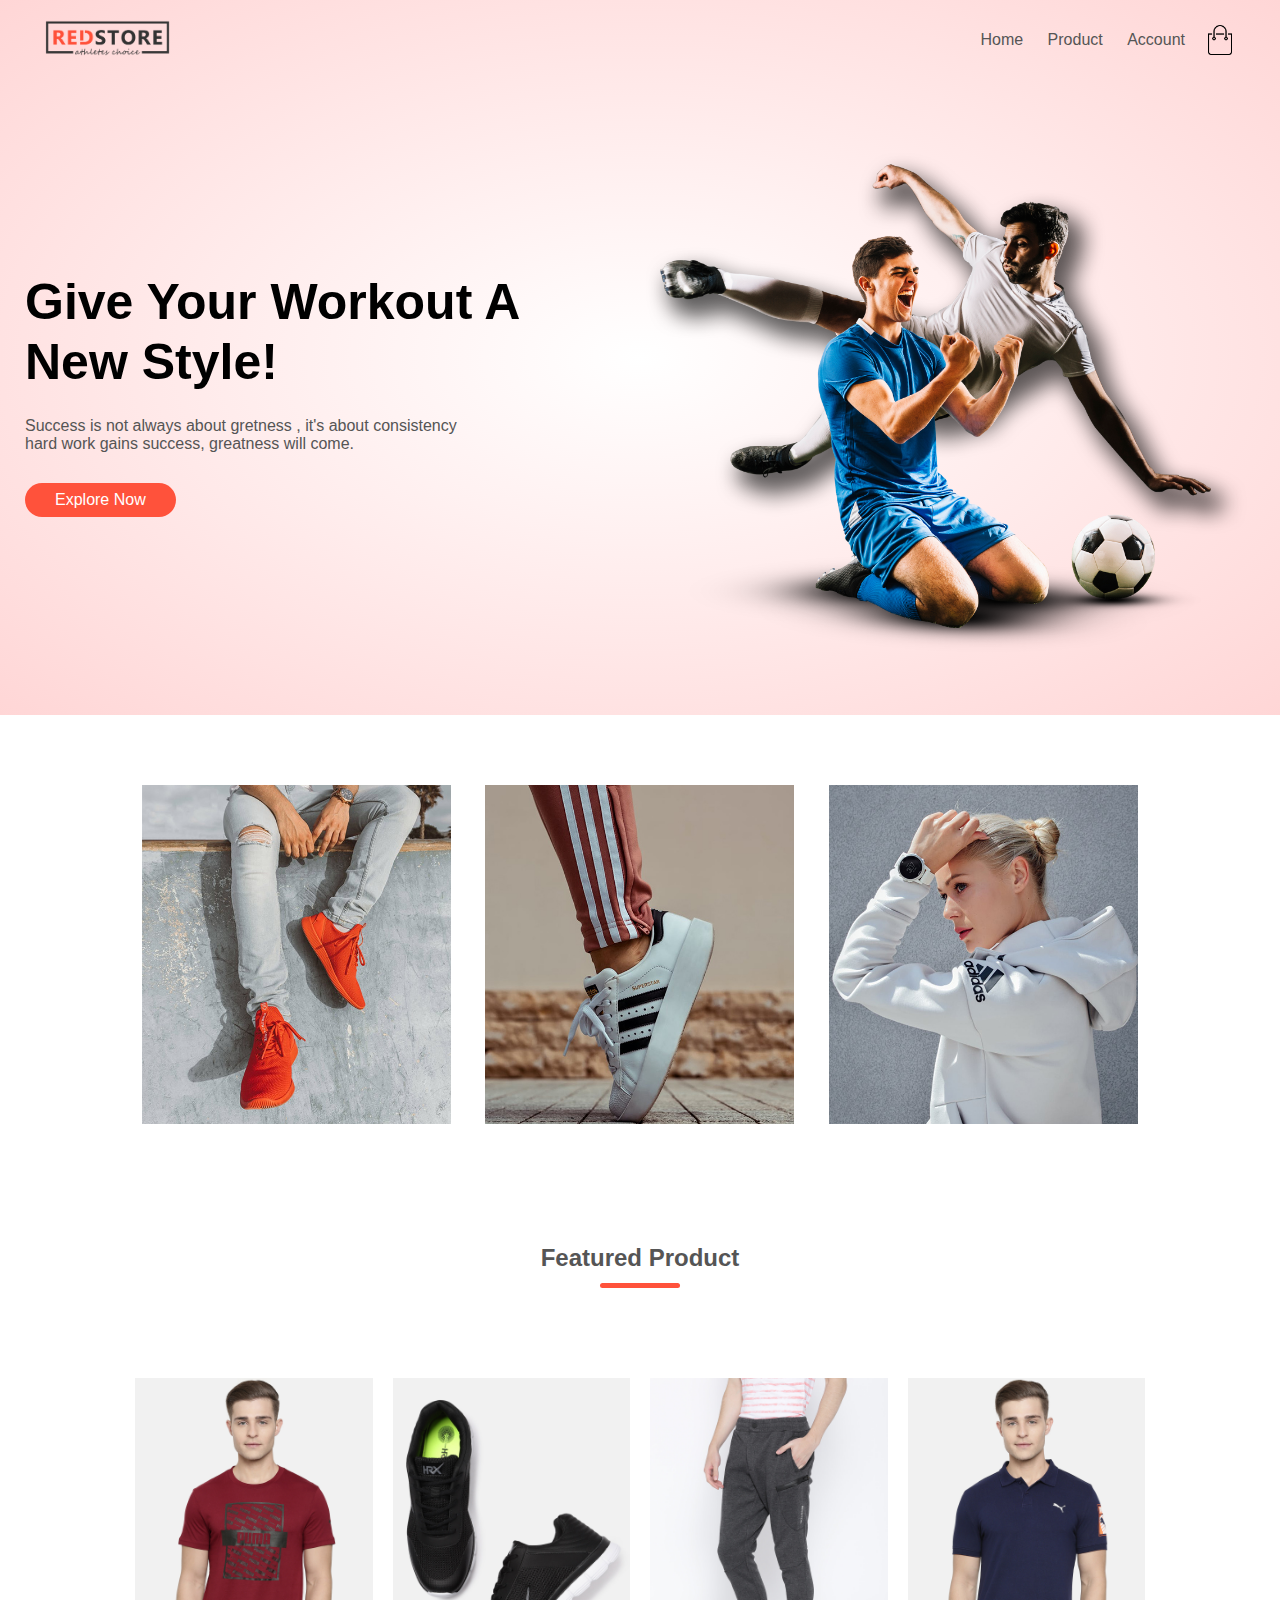
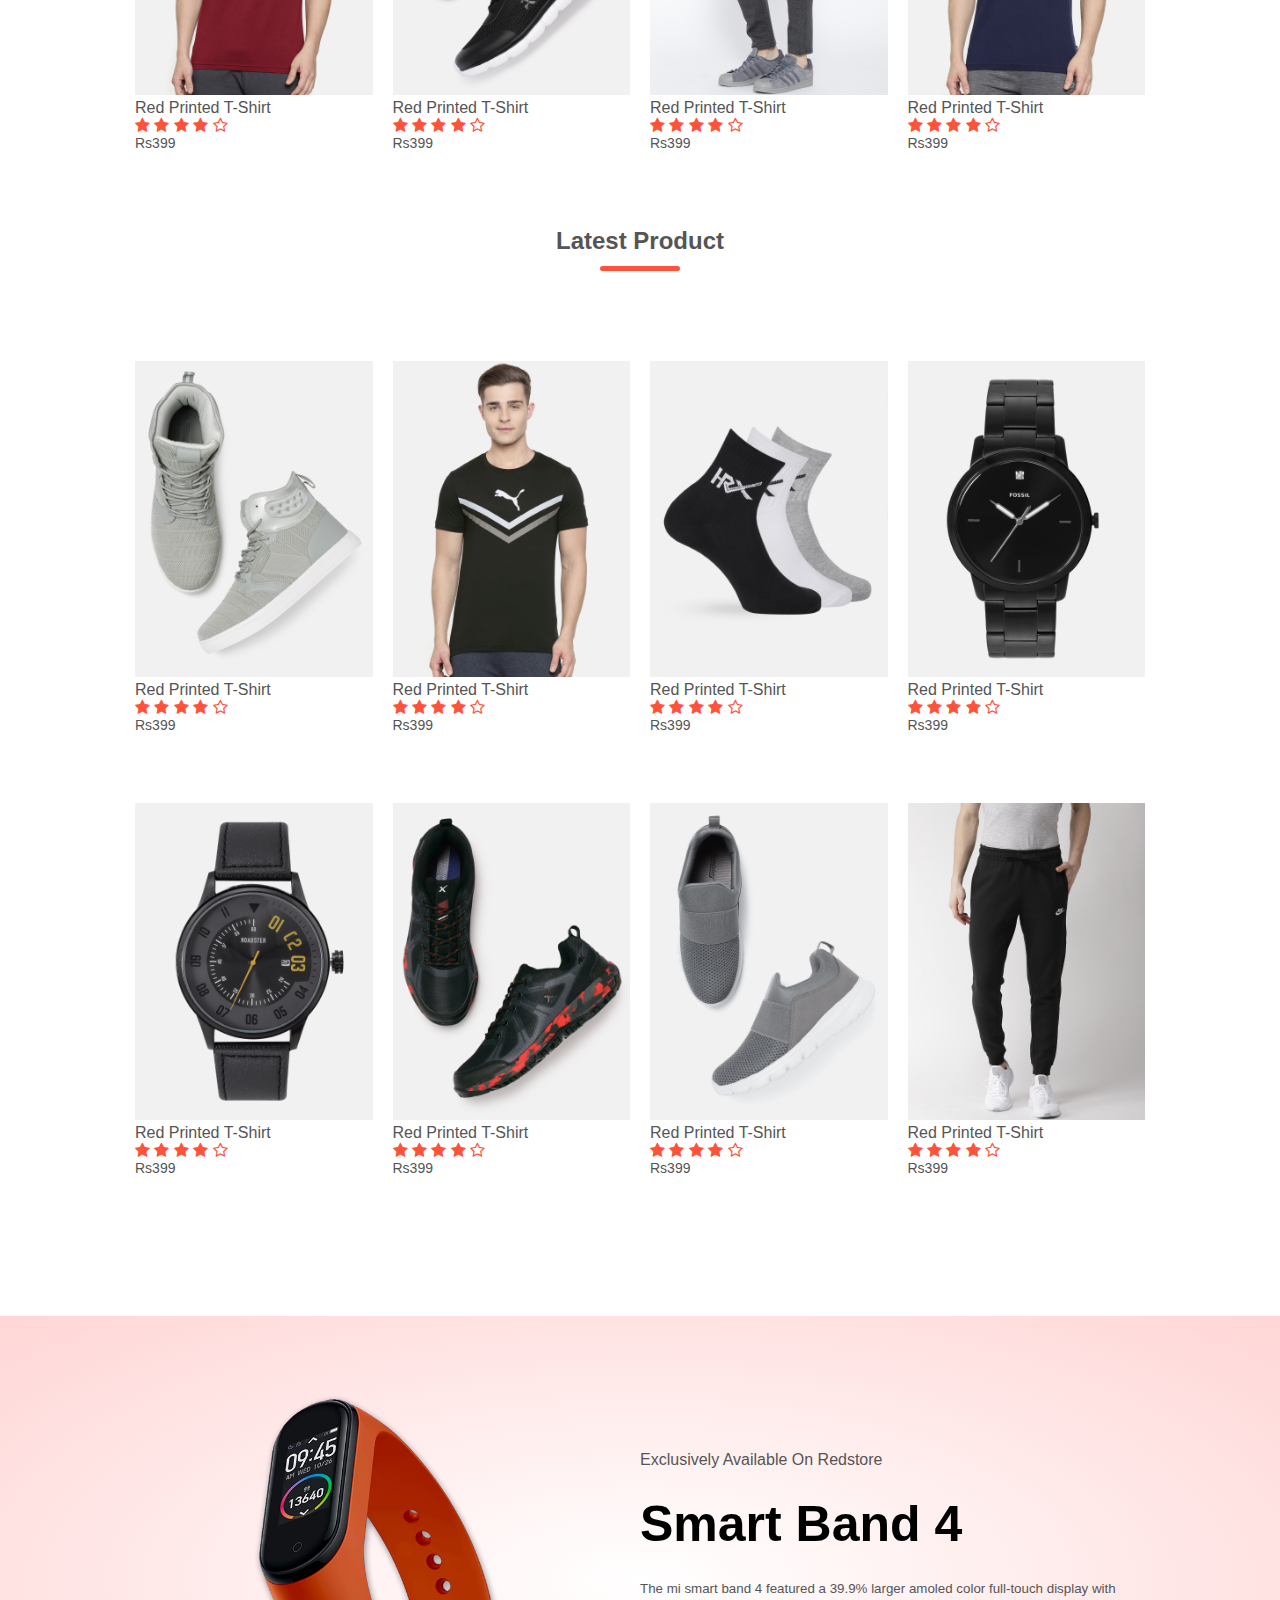
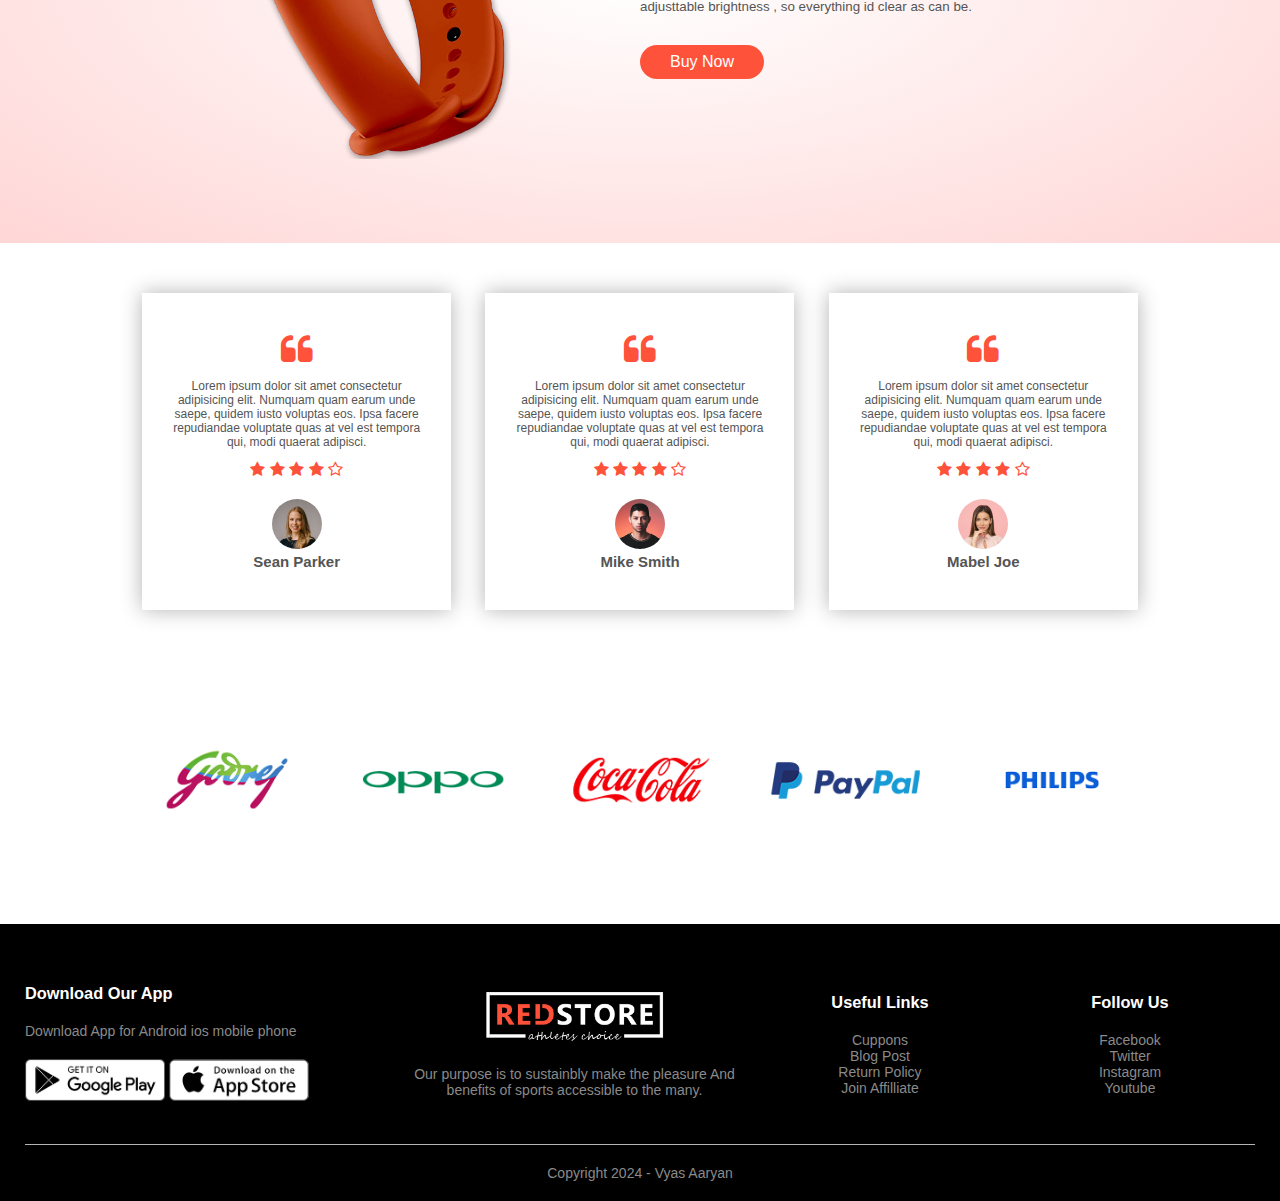
<file: index.html>
<!DOCTYPE html>
<html lang="en">

<head>
    <meta charset="UTF-8">
    <meta name="viewport" content="width=device-width, user-scalable=no">
    <title>E-Commerce Website</title>
    <link rel="stylesheet" href="https://stackpath.bootstrapcdn.com/font-awesome/4.7.0/css/font-awesome.min.css">
    <link rel="stylesheet" href="style.css">
</head>



<!----------Header Section---------------->

<div class="header">
    <div class="container">
        <div class="navbar">
            <div class="logo">
                <img src="images/logo.png" alt="" width="125px">
            </div>
            <nav>
                <ul id="MenuItem">
                    <li><a href="index.html">Home</a></li>
                    <li><a href="product.html">Product</a></li>
                    <li><a href="account.html">Account</a></li>
                </ul>
            </nav>
            <img src="images/cart.png" width="30px" height="30px" onclick="window.location.href='cart.html';">
            <img src="images/menu.png" class="menu-icon" onclick="menutoggle()">
        </div>
        <div class="row">
            <div class="col-2">
                <h1>Give Your Workout A<br> New Style!</h1>
                <p>Success is not always about gretness , it's about
                    consistency <br>hard work gains success, greatness will come.
                </p>
                <a href="#" class="btn">Explore Now</a>
            </div>
            <div class="col-2">
                <img src="images/image1.png" alt="">
            </div>
        </div>
    </div>
</div>

<!--------------------------- Featured Categories --------------------------->

<div class="categories">
    <div class="small-container">
        <div class="row">
            <div class="col-3">
                <img src="images/category-1.jpg">
            </div>
            <div class="col-3">
                <img src="images/category-2.jpg">
            </div>
            <div class="col-3">
                <img src="images/category-3.jpg">
            </div>
        </div>
    </div>
</div>


<!-----------------------------Featured Product---------------->

<div class="small-container">
    <h2 class="title">Featured Product</h2>
    <div class="row">
        <div class="col-4">
            <img src="images/product-1.jpg">
            <h4>Red Printed T-Shirt</h4>
            <div class="rating">
                <i class="fa fa-star"></i>
                <i class="fa fa-star"></i>
                <i class="fa fa-star"></i>
                <i class="fa fa-star"></i>
                <i class="fa fa-star-o"></i>
            </div>
            <p>Rs399</p>
        </div>
        <div class="col-4">
            <img src="images/product-2.jpg">
            <h4>Red Printed T-Shirt</h4>
            <div class="rating">
                <i class="fa fa-star"></i>
                <i class="fa fa-star"></i>
                <i class="fa fa-star"></i>
                <i class="fa fa-star"></i>
                <i class="fa fa-star-o"></i>
            </div>
            <p>Rs399</p>
        </div>
        <div class="col-4">
            <img src="images/product-3.jpg">
            <h4>Red Printed T-Shirt</h4>
            <div class="rating">
                <i class="fa fa-star"></i>
                <i class="fa fa-star"></i>
                <i class="fa fa-star"></i>
                <i class="fa fa-star"></i>
                <i class="fa fa-star-o"></i>
            </div>
            <p>Rs399</p>
        </div>
        <div class="col-4">
            <img src="images/product-4.jpg">
            <h4>Red Printed T-Shirt</h4>
            <div class="rating">
                <i class="fa fa-star"></i>
                <i class="fa fa-star"></i>
                <i class="fa fa-star"></i>
                <i class="fa fa-star"></i>
                <i class="fa fa-star-o"></i>
            </div>
            <p>Rs399</p>
        </div>
    </div>
    <h2 class="title">Latest Product</h2>
    <div class="row">
        <div class="col-4">
            <img src="images/product-5.jpg">
            <h4>Red Printed T-Shirt</h4>
            <div class="rating">
                <i class="fa fa-star"></i>
                <i class="fa fa-star"></i>
                <i class="fa fa-star"></i>
                <i class="fa fa-star"></i>
                <i class="fa fa-star-o"></i>
            </div>
            <p>Rs399</p>
        </div>
        <div class="col-4">
            <img src="images/product-6.jpg">
            <h4>Red Printed T-Shirt</h4>
            <div class="rating">
                <i class="fa fa-star"></i>
                <i class="fa fa-star"></i>
                <i class="fa fa-star"></i>
                <i class="fa fa-star"></i>
                <i class="fa fa-star-o"></i>
            </div>
            <p>Rs399</p>
        </div>
        <div class="col-4">
            <img src="images/product-7.jpg">
            <h4>Red Printed T-Shirt</h4>
            <div class="rating">
                <i class="fa fa-star"></i>
                <i class="fa fa-star"></i>
                <i class="fa fa-star"></i>
                <i class="fa fa-star"></i>
                <i class="fa fa-star-o"></i>
            </div>
            <p>Rs399</p>
        </div>
        <div class="col-4">
            <img src="images/product-8.jpg">
            <h4>Red Printed T-Shirt</h4>
            <div class="rating">
                <i class="fa fa-star"></i>
                <i class="fa fa-star"></i>
                <i class="fa fa-star"></i>
                <i class="fa fa-star"></i>
                <i class="fa fa-star-o"></i>
            </div>
            <p>Rs399</p>
        </div>
        <div class="col-4">
            <img src="images/product-9.jpg">
            <h4>Red Printed T-Shirt</h4>
            <div class="rating">
                <i class="fa fa-star"></i>
                <i class="fa fa-star"></i>
                <i class="fa fa-star"></i>
                <i class="fa fa-star"></i>
                <i class="fa fa-star-o"></i>
            </div>
            <p>Rs399</p>
        </div>
        <div class="col-4">
            <img src="images/product-10.jpg">
            <h4>Red Printed T-Shirt</h4>
            <div class="rating">
                <i class="fa fa-star"></i>
                <i class="fa fa-star"></i>
                <i class="fa fa-star"></i>
                <i class="fa fa-star"></i>
                <i class="fa fa-star-o"></i>
            </div>
            <p>Rs399</p>
        </div>
        <div class="col-4">
            <img src="images/product-11.jpg">
            <h4>Red Printed T-Shirt</h4>
            <div class="rating">
                <i class="fa fa-star"></i>
                <i class="fa fa-star"></i>
                <i class="fa fa-star"></i>
                <i class="fa fa-star"></i>
                <i class="fa fa-star-o"></i>
            </div>
            <p>Rs399</p>
        </div>
        <div class="col-4">
            <img src="images/product-12.jpg">
            <h4>Red Printed T-Shirt</h4>
            <div class="rating">
                <i class="fa fa-star"></i>
                <i class="fa fa-star"></i>
                <i class="fa fa-star"></i>
                <i class="fa fa-star"></i>
                <i class="fa fa-star-o"></i>
            </div>
            <p>Rs399</p>
        </div>
    </div>
</div>

<!------------------------offer----------------->

<div class="offer">
    <div class="small-container">
        <div class="row">
            <div class="col-2">
                <img src="images/exclusive.png" class="offer-img">
            </div>
            <div class="col-2">
                <p>Exclusively Available On Redstore</p>
                <h1>Smart Band 4</h1>
                <small>The mi smart band 4 featured a 39.9% larger
                    amoled color full-touch display with adjusttable brightness ,
                    so everything id clear as can be.
                </small><br>
                <a href="" class="btn">Buy Now</a>
            </div>
        </div>
    </div>
</div>


<!----------------testimonial------------------>

<div class="test">
    <div class="small-container">
        <div class="row">
            <div class="col-3">
                <i class="fa fa-quote-left"></i>
                <p>Lorem ipsum dolor sit amet consectetur adipisicing elit.
                    Numquam quam earum unde saepe, quidem iusto voluptas eos.
                    Ipsa facere repudiandae voluptate quas at vel est tempora qui,
                    modi quaerat adipisci.</p>
                <div class="rating">
                    <i class="fa fa-star"></i>
                    <i class="fa fa-star"></i>
                    <i class="fa fa-star"></i>
                    <i class="fa fa-star"></i>
                    <i class="fa fa-star-o"></i>
                </div>
                <img src="images/user-1.png">
                <h3>Sean Parker</h3>
            </div>
            <div class="col-3">
                <i class="fa fa-quote-left"></i>
                <p>Lorem ipsum dolor sit amet consectetur adipisicing elit.
                    Numquam quam earum unde saepe, quidem iusto voluptas eos.
                    Ipsa facere repudiandae voluptate quas at vel est tempora qui,
                    modi quaerat adipisci.</p>
                <div class="rating">
                    <i class="fa fa-star"></i>
                    <i class="fa fa-star"></i>
                    <i class="fa fa-star"></i>
                    <i class="fa fa-star"></i>
                    <i class="fa fa-star-o"></i>
                </div>
                <img src="images/user-2.png">
                <h3>Mike Smith</h3>
            </div>
            <div class="col-3">
                <i class="fa fa-quote-left"></i>
                <p>Lorem ipsum dolor sit amet consectetur adipisicing elit.
                    Numquam quam earum unde saepe, quidem iusto voluptas eos.
                    Ipsa facere repudiandae voluptate quas at vel est tempora qui,
                    modi quaerat adipisci.</p>
                <div class="rating">
                    <i class="fa fa-star"></i>
                    <i class="fa fa-star"></i>
                    <i class="fa fa-star"></i>
                    <i class="fa fa-star"></i>
                    <i class="fa fa-star-o"></i>
                </div>
                <img src="images/user-3.png">
                <h3>Mabel Joe</h3>
            </div>
        </div>
    </div>
</div>



<!--------------------------- Brands ----------------------------->

<div class="brands">
    <div class="small-container">
        <div class="row">
            <div class="col-5">
                <img src="images/logo-godrej.png">
            </div>
            <div class="col-5">
                <img src="images/logo-oppo.png">
            </div>
            <div class="col-5">
                <img src="images/logo-coca-cola.png">
            </div>
            <div class="col-5">
                <img src="images/logo-paypal.png">
            </div>
            <div class="col-5">
                <img src="images/logo-philips.png">
            </div>
        </div>
    </div>
</div>


<!------------------------footer------------------------------>


<div class="footer">
    <div class="container">
        <div class="row">
            <div class="footer-col-1">
                <h3>Download Our App</h3>
                <p>Download App for Android ios mobile phone</p>
                <div class="app-logo">
                    <img src="images/play-store.png">
                    <img src="images/app-store.png">
                </div>
            </div>
            <div class="footer-col-2">
                <img src="images/logo-white.png">
                <p>Our purpose is to sustainbly make the pleasure And
                    benefits of sports accessible to the many.
                </p>
            </div>
            <div class="footer-col-3">
                <h3>Useful Links</h3>
                <ul>
                    <li>Cuppons</li>
                    <li>Blog Post</li>
                    <li>Return Policy</li>
                    <li>Join Affilliate</li>
                </ul>
            </div>
            <div class="footer-col-4">
                <h3>Follow Us</h3>
                <ul>
                    <li>Facebook</li>
                    <li>Twitter</li>
                    <li>Instagram</li>
                    <li>Youtube</li>
                </ul>
            </div>
        </div>
        <hr>
        <p class="copy">Copyright 2024 - Vyas Aaryan</p>
    </div>
</div>

<!-----------------js for toggle menu--------------->

<script>
    var MenuItem = document.getElementById("MenuItem");

    MenuItem.style.maxHeight = "0px";

    function menutoggle(){
        if(MenuItem.style.maxHeight =="0px")
            {
                MenuItem.style.maxHeight ="200px"
            }
            else
            {
                MenuItem.style.maxHeight = "0px"
            }
    }
</script>
</body>

</html>
</file>
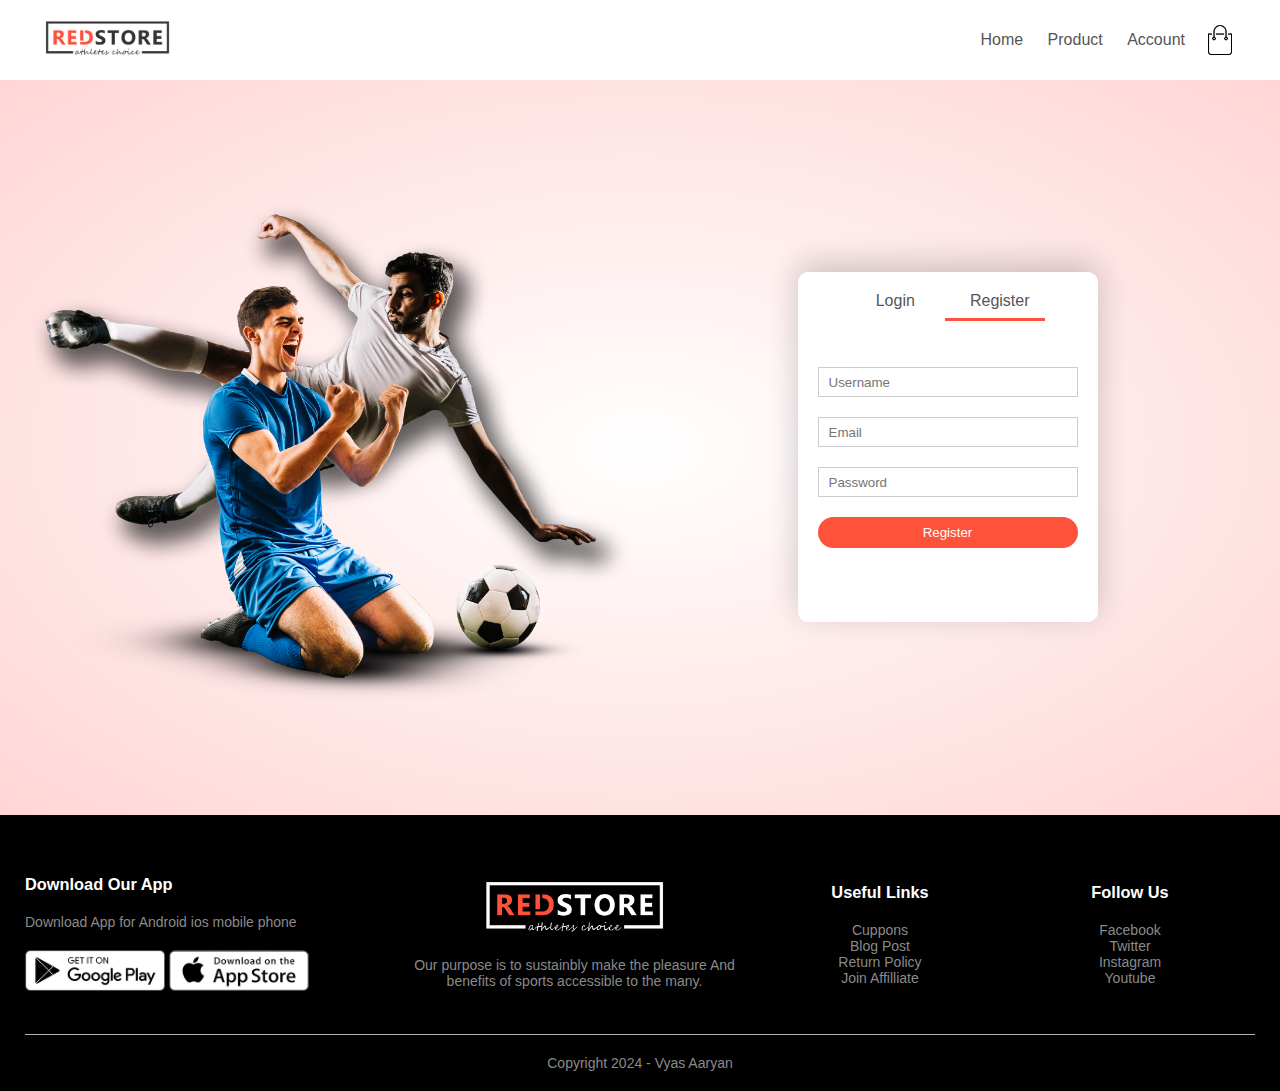
<file: account.html>
<!DOCTYPE html>
<html lang="en">

<head>
    <meta charset="UTF-8">
    <meta name="viewport" content="width=device-width, user-scalable=no">
    <title>Product Page</title>
    <link rel="stylesheet" href="https://stackpath.bootstrapcdn.com/font-awesome/4.7.0/css/font-awesome.min.css">
    <link rel="stylesheet" href="style.css">
</head>



<!----------Header Section---------------->


<div class="container">
    <div class="navbar">
        <div class="logo">
            <img src="images/logo.png" alt="" width="125px">
        </div>
        <nav>
            <ul id="MenuItem">
                <li><a href="index.html">Home</a></li>
                <li><a href="product.html">Product</a></li>
                <li><a href="account.html">Account</a></li>
            </ul>
        </nav>
        <img src="images/cart.png" alt="" width="30px" height="30px" onclick="window.location.href='cart.html';">
        <img src="images/menu.png" alt="" class="menu-icon" onclick="menutoggle()">
    </div>
</div>


<!---------------------------account-page-------------------->

<div class="account-page">
    <div class="container">
        <div class="row">
            <div class="col-2">
                <img src="images/image1.png" alt="" width="100%">
            </div>
            <div class="col-2">
                <div class="from-container">
                    <div class="from-btn">
                        <span onclick="login()">Login</span>
                        <span onclick="register()">Register</span>
                        <hr id="indicator">
                    </div>

                    <form id="loginfrom">
                        <input type="text" placeholder="Username" required>
                        <input type="password" placeholder="Password" required>
                        <button type="submit" class="btn">Login</button>
                        <a href="#">Forgot Password</a>
                    </form>

                    <form id="regfrom">
                        <input type="text" placeholder="Username" required>
                        <input type="email" placeholder="Email" required>
                        <input type="password" placeholder="Password" required>
                        <button type="submit" class="btn">Register</button>
                    </form>

                </div>
            </div>
        </div>
    </div>
</div>

<!------------------------footer------------------------------>


<div class="footer">
    <div class="container">
        <div class="row">
            <div class="footer-col-1">
                <h3>Download Our App</h3>
                <p>Download App for Android ios mobile phone</p>
                <div class="app-logo">
                    <img src="images/play-store.png" alt="">
                    <img src="images/app-store.png" alt="">
                </div>
            </div>
            <div class="footer-col-2">
                <img src="images/logo-white.png" alt="">
                <p>Our purpose is to sustainbly make the pleasure And
                    benefits of sports accessible to the many.
                </p>
            </div>
            <div class="footer-col-3">
                <h3>Useful Links</h3>
                <ul>
                    <li>Cuppons</li>
                    <li>Blog Post</li>
                    <li>Return Policy</li>
                    <li>Join Affilliate</li>
                </ul>
            </div>
            <div class="footer-col-4">
                <h3>Follow Us</h3>
                <ul>
                    <li>Facebook</li>
                    <li>Twitter</li>
                    <li>Instagram</li>
                    <li>Youtube</li>
                </ul>
            </div>
        </div>
        <hr>
        <p class="copy">Copyright 2024 - Vyas Aaryan</p>
    </div>
</div>

<!-----------------js for toggle menu--------------->

<script>
    var MenuItem = document.getElementById("MenuItem");

    MenuItem.style.maxHeight = "0px";

    function menutoggle() {
        if (MenuItem.style.maxHeight == "0px") {
            MenuItem.style.maxHeight = "200px"
        }
        else {
            MenuItem.style.maxHeight = "0px"
        }
    }
</script>


<!------------------------js for form--------------------->

<script>
    var loginfrom = document.getElementById("loginfrom");
    var regfrom = document.getElementById("regfrom");
    var indicator = document.getElementById("indicator");

    function register(){
        regfrom.style.transform = "translateX(0px)";
        loginfrom.style.transform ="translate(0px)";
        indicator.style.transform ="translate(100px)";
    }

    function login(){
        regfrom.style.transform = "translateX(300px)";
        loginfrom.style.transform ="translate(300px)";
        indicator.style.transform ="translate(0px)";
    }
</script>
</body>

</html>
</file>
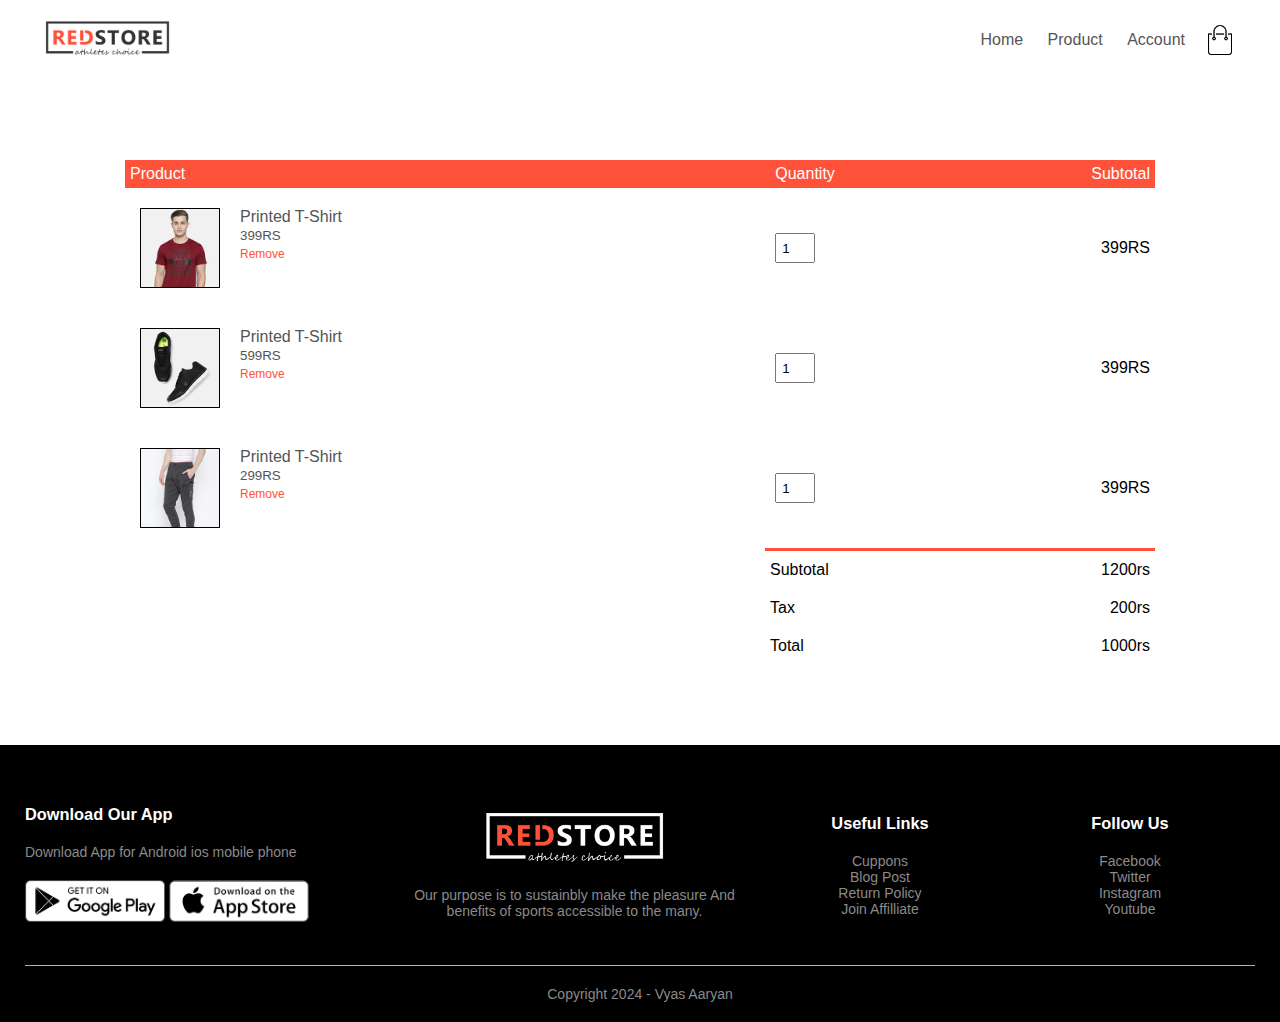
<file: cart.html>
<!DOCTYPE html>
<html lang="en">

<head>
    <meta charset="UTF-8">
    <meta name="viewport" content="width=device-width, user-scalable=no">
    <title>Product Page</title>
    <link rel="stylesheet" href="https://stackpath.bootstrapcdn.com/font-awesome/4.7.0/css/font-awesome.min.css">
    <link rel="stylesheet" href="style.css">
</head>



<!----------Header Section---------------->


<div class="container">
    <div class="navbar">
        <div class="logo">
            <img src="images/logo.png" alt="" width="125px">
        </div>
        <nav>
            <ul id="MenuItem">
                <li><a href="index.html">Home</a></li>
                <li><a href="product.html">Product</a></li>
                <li><a href="">Account</a></li>
            </ul>
        </nav>
        <img src="images/cart.png" alt="" width="30px" height="30px" onclick="window.location.href='cart.html';">
        <img src="images/menu.png" alt="" class="menu-icon" onclick="menutoggle()">
    </div>
</div>

<!------------------------cart item--------------------------->

<div class="small-container cart-page">
    <table>
        <tr>
            <th>Product</th>
            <th>Quantity</th>
            <th>Subtotal</th>
        </tr>
        <tr>
            <td>
                <div class="cart-info">
                    <img src="images/buy-1.jpg" alt="">
                    <div>
                        <p>Printed T-Shirt</p>
                        <small>399RS</small><br>
                        <a href="#">Remove</a>
                    </div>
                </div>
            </td>
            <td><input type="number" value="1"></td>
            <td>399RS</td>
        </tr>
        <tr>
            <td>
                <div class="cart-info">
                    <img src="images/buy-2.jpg" alt="">
                    <div>
                        <p>Printed T-Shirt</p>
                        <small>599RS</small><br>
                        <a href="#">Remove</a>
                    </div>
                </div>
            </td>
            <td><input type="number" value="1"></td>
            <td>399RS</td>
        </tr>
        <tr>
            <td>
                <div class="cart-info">
                    <img src="images/buy-3.jpg" alt="">
                    <div>
                        <p>Printed T-Shirt</p>
                        <small>299RS</small><br>
                        <a href="#">Remove</a>
                    </div>
                </div>
            </td>
            <td><input type="number" value="1"></td>
            <td>399RS</td>
        </tr>
    </table>


    <div class="total-price">
        <table>
            <tr>
                <td>Subtotal</td>
                <td>1200rs</td>
            </tr>
            <tr>
                <td>Tax</td>
                <td>200rs</td>
            </tr>
            <tr>
                <td>Total</td>
                <td>1000rs</td>
            </tr>
        </table>
    </div>
</div>




<!------------------------footer------------------------------>


<div class="footer">
    <div class="container">
        <div class="row">
            <div class="footer-col-1">
                <h3>Download Our App</h3>
                <p>Download App for Android ios mobile phone</p>
                <div class="app-logo">
                    <img src="images/play-store.png" alt="">
                    <img src="images/app-store.png" alt="">
                </div>
            </div>
            <div class="footer-col-2">
                <img src="images/logo-white.png" alt="">
                <p>Our purpose is to sustainbly make the pleasure And
                    benefits of sports accessible to the many.
                </p>
            </div>
            <div class="footer-col-3">
                <h3>Useful Links</h3>
                <ul>
                    <li>Cuppons</li>
                    <li>Blog Post</li>
                    <li>Return Policy</li>
                    <li>Join Affilliate</li>
                </ul>
            </div>
            <div class="footer-col-4">
                <h3>Follow Us</h3>
                <ul>
                    <li>Facebook</li>
                    <li>Twitter</li>
                    <li>Instagram</li>
                    <li>Youtube</li>
                </ul>
            </div>
        </div>
        <hr>
        <p class="copy">Copyright 2024 - Vyas Aaryan</p>
    </div>
</div>

<!-----------------js for toggle menu--------------->

<script>
    var MenuItem = document.getElementById("MenuItem");

    MenuItem.style.maxHeight = "0px";

    function menutoggle() {
        if (MenuItem.style.maxHeight == "0px") {
            MenuItem.style.maxHeight = "200px"
        }
        else {
            MenuItem.style.maxHeight = "0px"
        }
    }
</script>
</body>

</html>
</file>
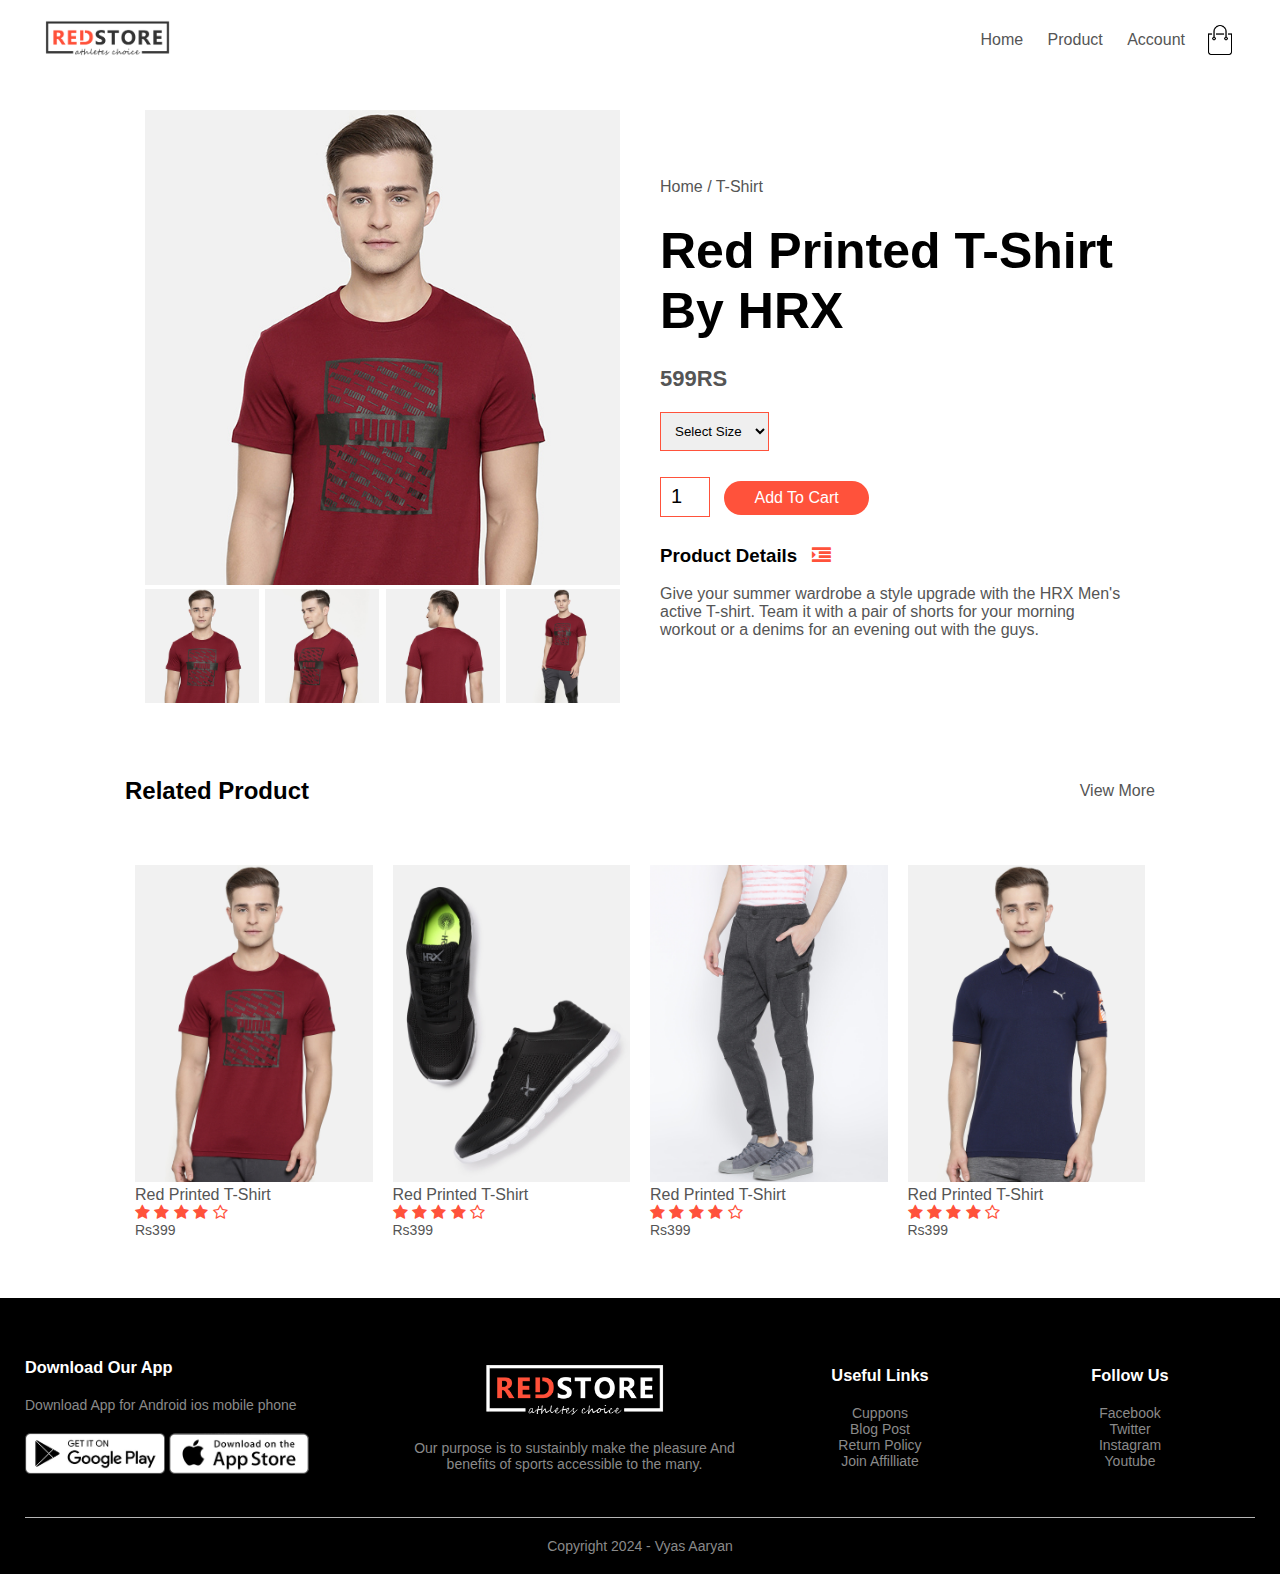
<file: product-details.html>
<!DOCTYPE html>
<html lang="en">

<head>
    <meta charset="UTF-8">
    <meta name="viewport" content="width=device-width, user-scalable=no">
    <title>Product Page</title>
    <link rel="stylesheet" href="https://stackpath.bootstrapcdn.com/font-awesome/4.7.0/css/font-awesome.min.css">
    <link rel="stylesheet" href="style.css">
</head>



<!----------Header Section---------------->


<div class="container">
    <div class="navbar">
        <div class="logo">
            <img src="images/logo.png" alt="" width="125px">
        </div>
        <nav>
            <ul id="MenuItem">
                <li><a href="index.html">Home</a></li>
                <li><a href="product.html">Product</a></li>
                <li><a href="account.html">Account</a></li>
            </ul>
        </nav>
        <img src="images/cart.png" alt="" width="30px" height="30px" onclick="window.location.href='cart.html';">
        <img src="images/menu.png" alt="" class="menu-icon" onclick="menutoggle()">
    </div>
</div>



<!----------------------------- Single product details -------------------->


<div class="small-container single-product">
    <div class="row">
        <div class="col-2">
            <img src="images/gallery-1.jpg" alt="" width="100%" id="productImg">

            <div class="small-img-row">
                <div class="small-img-col">
                    <img src="images/gallery-1.jpg" alt="" width="100%" class="small">
                </div>

                <div class="small-img-col">
                    <img src="images/gallery-2.jpg" alt="" width="100%" class="small">
                </div>

                <div class="small-img-col">
                    <img src="images/gallery-3.jpg" alt="" width="100%" class="small">
                </div>

                <div class="small-img-col">
                    <img src="images/gallery-4.jpg" alt="" width="100%" class="small">
                </div>

            </div>
        </div>
        <div class="col-2">
            <p>Home / T-Shirt</p>
            <h1>Red Printed T-Shirt By HRX</h1>
            <h4>599RS</h4>
            <select>
                <option value="">Select Size</option>
                <option value="">XXL</option>
                <option value="">XL</option>
                <option value="">Large</option>
                <option value="">Medium</option>
                <option value="">Small</option>
            </select>
            <input type="number" value="1">
            <a href="#" class="btn">Add To Cart</a>
            <h3>Product Details <i class="fa fa-indent"></i></h3>
            <br>
            <p>Give your summer wardrobe a style upgrade with the HRX
                Men's active T-shirt. Team it with a pair of shorts for your morning
                workout or a denims for an evening out with the guys.
            </p>
        </div>
    </div>
</div>


<!----------------------------title--------------------------->

<div class="small-container">
    <div class="row row-2">
        <h2>Related Product</h2>
        <p>View More</p>
    </div>
</div>


<!-----------------------------Featured Product---------------->

<div class="small-container">

    <div class="row">
        <div class="col-4">
            <img src="images/product-1.jpg" alt="">
            <h4>Red Printed T-Shirt</h4>
            <div class="rating">
                <i class="fa fa-star"></i>
                <i class="fa fa-star"></i>
                <i class="fa fa-star"></i>
                <i class="fa fa-star"></i>
                <i class="fa fa-star-o"></i>
            </div>
            <p>Rs399</p>
        </div>
        <div class="col-4">
            <img src="images/product-2.jpg" alt="">
            <h4>Red Printed T-Shirt</h4>
            <div class="rating">
                <i class="fa fa-star"></i>
                <i class="fa fa-star"></i>
                <i class="fa fa-star"></i>
                <i class="fa fa-star"></i>
                <i class="fa fa-star-o"></i>
            </div>
            <p>Rs399</p>
        </div>
        <div class="col-4">
            <img src="images/product-3.jpg" alt="">
            <h4>Red Printed T-Shirt</h4>
            <div class="rating">
                <i class="fa fa-star"></i>
                <i class="fa fa-star"></i>
                <i class="fa fa-star"></i>
                <i class="fa fa-star"></i>
                <i class="fa fa-star-o"></i>
            </div>
            <p>Rs399</p>
        </div>
        <div class="col-4">
            <img src="images/product-4.jpg" alt="">
            <h4>Red Printed T-Shirt</h4>
            <div class="rating">
                <i class="fa fa-star"></i>
                <i class="fa fa-star"></i>
                <i class="fa fa-star"></i>
                <i class="fa fa-star"></i>
                <i class="fa fa-star-o"></i>
            </div>
            <p>Rs399</p>
        </div>
    </div>
</div>

<!------------------------footer------------------------------>


<div class="footer">
    <div class="container">
        <div class="row">
            <div class="footer-col-1">
                <h3>Download Our App</h3>
                <p>Download App for Android ios mobile phone</p>
                <div class="app-logo">
                    <img src="images/play-store.png" alt="">
                    <img src="images/app-store.png" alt="">
                </div>
            </div>
            <div class="footer-col-2">
                <img src="images/logo-white.png" alt="">
                <p>Our purpose is to sustainbly make the pleasure And
                    benefits of sports accessible to the many.
                </p>
            </div>
            <div class="footer-col-3">
                <h3>Useful Links</h3>
                <ul>
                    <li>Cuppons</li>
                    <li>Blog Post</li>
                    <li>Return Policy</li>
                    <li>Join Affilliate</li>
                </ul>
            </div>
            <div class="footer-col-4">
                <h3>Follow Us</h3>
                <ul>
                    <li>Facebook</li>
                    <li>Twitter</li>
                    <li>Instagram</li>
                    <li>Youtube</li>
                </ul>
            </div>
        </div>
        <hr>
        <p class="copy">Copyright 2024 - Vyas Aaryan</p>
    </div>
</div>

<!-----------------js for toggle menu--------------->

<script>
    var MenuItem = document.getElementById("MenuItem");

    MenuItem.style.maxHeight = "0px";

    function menutoggle() {
        if (MenuItem.style.maxHeight == "0px") {
            MenuItem.style.maxHeight = "200px"
        }
        else {
            MenuItem.style.maxHeight = "0px"
        }
    }
</script>


<!------------------ju for product gallery-------------->

<script>
    var productImg =document.getElementById("productImg");
    var small = document.getElementsByClassName("small");

    small[0].onclick = function()
    {
        productImg.src = small[0].src;
    }

    small[1].onclick = function()
    {
        productImg.src = small[1].src;
    }

    small[2].onclick = function()
    {
        productImg.src = small[2].src;
    }

    small[3].onclick = function()
    {
        productImg.src = small[3].src;
    }
</script>
</body>

</html>
</file>
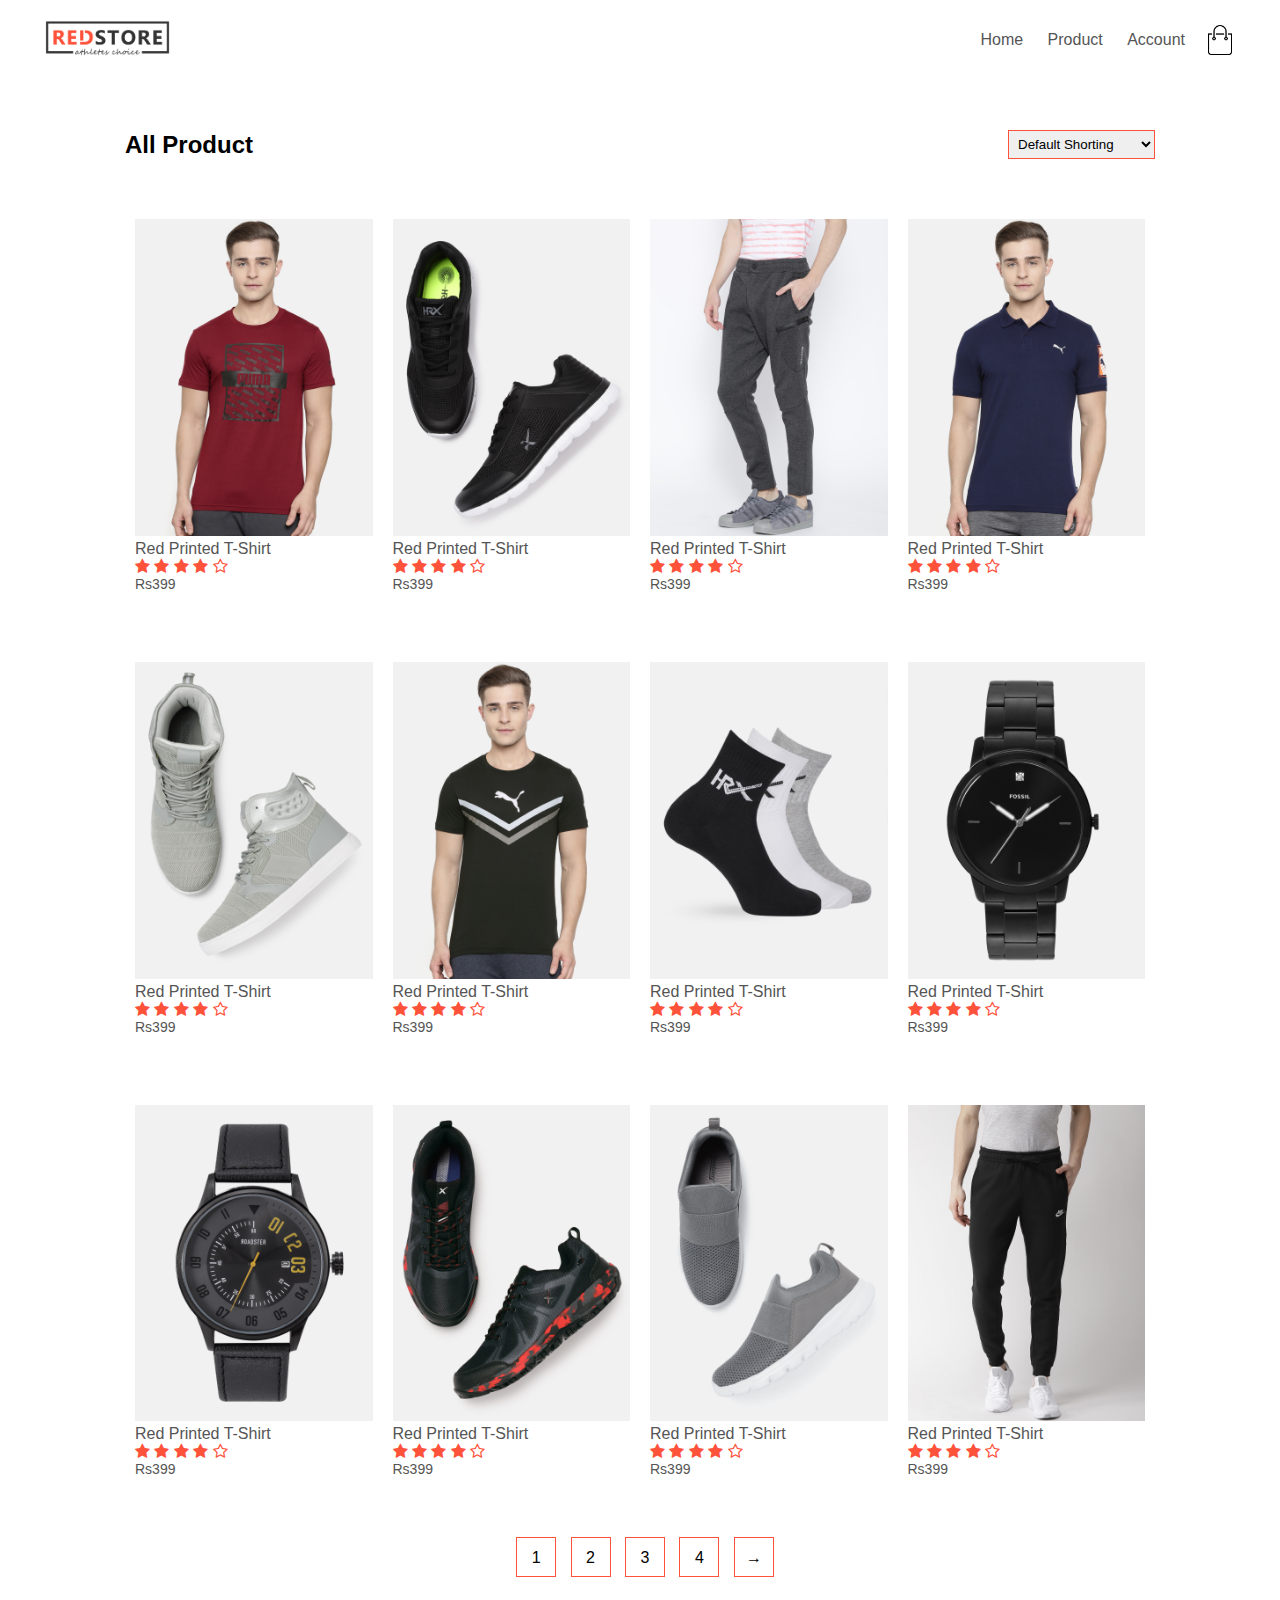
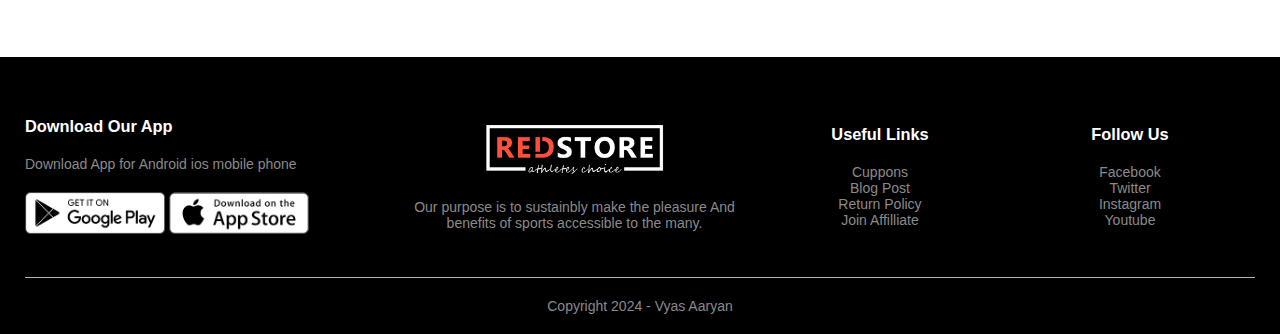
<file: product.html>
<!DOCTYPE html>
<html lang="en">

<head>
    <meta charset="UTF-8">
    <meta name="viewport" content="width=device-width, user-scalable=no">
    <title>Product Page</title>
    <link rel="stylesheet" href="https://stackpath.bootstrapcdn.com/font-awesome/4.7.0/css/font-awesome.min.css">
    <link rel="stylesheet" href="style.css">
</head>



<!----------Header Section---------------->


<div class="container">
    <div class="navbar">
        <div class="logo">
            <img src="images/logo.png" alt="" width="125px">
        </div>
        <nav>
            <ul id="MenuItem">
                <li><a href="index.html">Home</a></li>
                <li><a href="product.html">Product</a></li>
                <li><a href="account.html">Account</a></li>
            </ul>
        </nav>
        <img src="images/cart.png" width="30px" height="30px" onclick="window.location.href='cart.html';">
        <img src="images/menu.png" class="menu-icon" onclick="menutoggle()">
    </div>
</div>



<!-----------------------------Featured Product---------------->

<div class="small-container">

    <div class="row row-2">
        <h2>All Product</h2>
        <select>
            <option value="">Default Shorting</option>
            <option value="">Short By Price</option>
            <option value="">Short By Popularity</option>
            <option value="">Short By Rating</option>
            <option value="">Short By Sale</option>
        </select>
    </div>

    <div class="row">
        <div class="col-4">
            <img src="images/product-1.jpg" onclick="window.location.href='product-details.html';">
            <h4>Red Printed T-Shirt</h4>
            <div class="rating">
                <i class="fa fa-star"></i>
                <i class="fa fa-star"></i>
                <i class="fa fa-star"></i>
                <i class="fa fa-star"></i>
                <i class="fa fa-star-o"></i>
            </div>
            <p>Rs399</p>
        </div>
        <div class="col-4">
            <img src="images/product-2.jpg">
            <h4>Red Printed T-Shirt</h4>
            <div class="rating">
                <i class="fa fa-star"></i>
                <i class="fa fa-star"></i>
                <i class="fa fa-star"></i>
                <i class="fa fa-star"></i>
                <i class="fa fa-star-o"></i>
            </div>
            <p>Rs399</p>
        </div>
        <div class="col-4">
            <img src="images/product-3.jpg">
            <h4>Red Printed T-Shirt</h4>
            <div class="rating">
                <i class="fa fa-star"></i>
                <i class="fa fa-star"></i>
                <i class="fa fa-star"></i>
                <i class="fa fa-star"></i>
                <i class="fa fa-star-o"></i>
            </div>
            <p>Rs399</p>
        </div>
        <div class="col-4">
            <img src="images/product-4.jpg">
            <h4>Red Printed T-Shirt</h4>
            <div class="rating">
                <i class="fa fa-star"></i>
                <i class="fa fa-star"></i>
                <i class="fa fa-star"></i>
                <i class="fa fa-star"></i>
                <i class="fa fa-star-o"></i>
            </div>
            <p>Rs399</p>
        </div>
    

        <div class="col-4">
            <img src="images/product-5.jpg">
            <h4>Red Printed T-Shirt</h4>
            <div class="rating">
                <i class="fa fa-star"></i>
                <i class="fa fa-star"></i>
                <i class="fa fa-star"></i>
                <i class="fa fa-star"></i>
                <i class="fa fa-star-o"></i>
            </div>
            <p>Rs399</p>
        </div>
        <div class="col-4">
            <img src="images/product-6.jpg">
            <h4>Red Printed T-Shirt</h4>
            <div class="rating">
                <i class="fa fa-star"></i>
                <i class="fa fa-star"></i>
                <i class="fa fa-star"></i>
                <i class="fa fa-star"></i>
                <i class="fa fa-star-o"></i>
            </div>
            <p>Rs399</p>
        </div>
        <div class="col-4">
            <img src="images/product-7.jpg">
            <h4>Red Printed T-Shirt</h4>
            <div class="rating">
                <i class="fa fa-star"></i>
                <i class="fa fa-star"></i>
                <i class="fa fa-star"></i>
                <i class="fa fa-star"></i>
                <i class="fa fa-star-o"></i>
            </div>
            <p>Rs399</p>
        </div>
        <div class="col-4">
            <img src="images/product-8.jpg">
            <h4>Red Printed T-Shirt</h4>
            <div class="rating">
                <i class="fa fa-star"></i>
                <i class="fa fa-star"></i>
                <i class="fa fa-star"></i>
                <i class="fa fa-star"></i>
                <i class="fa fa-star-o"></i>
            </div>
            <p>Rs399</p>
        </div>

        <div class="col-4">
            <img src="images/product-9.jpg">
            <h4>Red Printed T-Shirt</h4>
            <div class="rating">
                <i class="fa fa-star"></i>
                <i class="fa fa-star"></i>
                <i class="fa fa-star"></i>
                <i class="fa fa-star"></i>
                <i class="fa fa-star-o"></i>
            </div>
            <p>Rs399</p>
        </div>
        <div class="col-4">
            <img src="images/product-10.jpg">
            <h4>Red Printed T-Shirt</h4>
            <div class="rating">
                <i class="fa fa-star"></i>
                <i class="fa fa-star"></i>
                <i class="fa fa-star"></i>
                <i class="fa fa-star"></i>
                <i class="fa fa-star-o"></i>
            </div>
            <p>Rs399</p>
        </div>
        <div class="col-4">
            <img src="images/product-11.jpg">
            <h4>Red Printed T-Shirt</h4>
            <div class="rating">
                <i class="fa fa-star"></i>
                <i class="fa fa-star"></i>
                <i class="fa fa-star"></i>
                <i class="fa fa-star"></i>
                <i class="fa fa-star-o"></i>
            </div>
            <p>Rs399</p>
        </div>
        <div class="col-4">
            <img src="images/product-12.jpg">
            <h4>Red Printed T-Shirt</h4>
            <div class="rating">
                <i class="fa fa-star"></i>
                <i class="fa fa-star"></i>
                <i class="fa fa-star"></i>
                <i class="fa fa-star"></i>
                <i class="fa fa-star-o"></i>
            </div>
            <p>Rs399</p>
        </div>

        <div class="page-btn">
            <span>1</span>
            <span>2</span>
            <span>3</span>
            <span>4</span>
            <span>&#8594;</span>
        </div>
    </div>
</div>

    <!------------------------footer------------------------------>


    <div class="footer">
        <div class="container">
            <div class="row">
                <div class="footer-col-1">
                    <h3>Download Our App</h3>
                    <p>Download App for Android ios mobile phone</p>
                    <div class="app-logo">
                        <img src="images/play-store.png">
                        <img src="images/app-store.png">
                    </div>
                </div>
                <div class="footer-col-2">
                    <img src="images/logo-white.png">
                    <p>Our purpose is to sustainbly make the pleasure And
                        benefits of sports accessible to the many.
                    </p>
                </div>
                <div class="footer-col-3">
                    <h3>Useful Links</h3>
                    <ul>
                        <li>Cuppons</li>
                        <li>Blog Post</li>
                        <li>Return Policy</li>
                        <li>Join Affilliate</li>
                    </ul>
                </div>
                <div class="footer-col-4">
                    <h3>Follow Us</h3>
                    <ul>
                        <li>Facebook</li>
                        <li>Twitter</li>
                        <li>Instagram</li>
                        <li>Youtube</li>
                    </ul>
                </div>
            </div>
            <hr>
            <p class="copy">Copyright 2024 - Vyas Aaryan</p>
        </div>
    </div>

    <!-----------------js for toggle menu--------------->

    <script>
        var MenuItem = document.getElementById("MenuItem");

        MenuItem.style.maxHeight = "0px";

        function menutoggle() {
            if (MenuItem.style.maxHeight == "0px") {
                MenuItem.style.maxHeight = "200px"
            }
            else {
                MenuItem.style.maxHeight = "0px"
            }
        }
    </script>
    </body>

</html>
</file>
<file: style.css>
*{
    margin: 0;
    padding: 0;
    box-sizing: border-box;
    font-family: sans-serif;
}
.navbar{
    display: flex;
    align-items: center;
    padding: 20px;
}
nav{
    flex: 1;
    text-align: right;
}
nav ul {
    display: inline-block;
    list-style: none;
   
}
nav ul li{
    display: inline-block;
    margin-right: 20px;
}
a{
    text-decoration: none;
    color: #555;
}
p{
    color: #555;
}
.container{
    max-width: 1300px;
    margin: auto;
    padding-left: 25px;
    padding-right: 25px;
}
.row{
    display: flex;
    align-items: center;
    flex-wrap: wrap;
    justify-content: space-around;
}
.col-2{
    flex-basis: 50%;
    min-width: 300px;
}
.col-2 img{
    max-width: 100%;
    padding:50px 0;
}
.col-2 h1{
    font-size: 50px;
    line-height: 60px;
    margin: 25px 0;
}
.btn{
    display: inline-block;
    background-color: #ff523b;
    color: #fff;
    padding: 8px 30px;
    margin: 30px 0;
    border-radius: 30px;
    transition:0.5s;
}
.btn:hover{
    background-color: #563434;
}
.header{
    background: radial-gradient(#fff,#ffd6d6);
}


/* Featured-Categories */



.categories{
    margin: 70px 0;
    
}
.col-3{
    flex-basis: 30%;
    min-width: 250px;
    margin-bottom: 30px;
    
}
.col-3 img{
    width: 100%;
}
.small-container{
    max-width: 1080px;
    margin: auto;
    padding: 0px 25px;
}


/* Featured Product */

.col-4{
    flex-basis: 25%;
    padding: 10px;
    min-width: 200px;
    margin-bottom: 50px;
    transition: 0.5s;    
}
.col-4 img{
    width: 100%;
   
}
.title{
    text-align: center;
    margin: 0 auto 80px;
    position: relative;
    line-height: 60px;
    color: #555;
}
.title::after{
    content: '';
    background: #ff523b;
    width: 80px;
    height: 5px;
    border-radius: 5px;
    position: absolute;
    transform: translateX(-50%);
    bottom: 0;
    left: 50%;
}
h4{
    color: #555;
    font-weight: normal;
}
.col-4 p{
    font-size: 14px;
}
.rating .fa{
    color: #ff523b;
}
.col-4:hover{
    transform: translateY(-10px);
}
.offer{
    background: radial-gradient(#fff,#ffd6d6);
    margin-top: 80px;
    padding: 30px 0;
}
.col-2 .offer-img{
    padding: 50px;
}
small{
    color: #555;
}


/* test */

.test{
    margin-top: 50px;
}
.test .col-3{
    text-align: center;
    padding: 40px 20px;
    box-shadow: 0 0 20px 0 rgba(0,0,0,0.3);
    cursor: pointer;
    transition: 0.5s;
}
.test .col-3 img{
    width: 50px;
    margin-top: 20px;
    border-radius: 50%;
}
.test .col-3:hover{
    transform: translateY(-10px);
}
.fa.fa-quote-left{
    font-size: 34px;
    color: #ff523b;
}
.col-3 p{
    font-size: 12px;
    margin: 12px 0;
}
.test .col-3 h3{
    font-weight: 600;
    color: #555;
    font-size: 15px;
}



/* Brands */

.brands{
    margin: 100px 0;
    
}
.col-5{
    width: 160px;
}
.col-5 img{
    width: 100%;
    cursor: pointer;

}


/* footer  */

.footer{
    background-color: #000;
    font-size: 14px;
    padding: 60px 0 20px;
    color: #8a8a8a;
}
.footer p{
    color: #8a8a8a;
}
.footer h3{
    color: #fff;
    margin-bottom: 20px;
}
.footer-col-1, .footer-col-2, .footer-col-3, .footer-col-4{
    min-width: 250px;
    margin-bottom: 20px;
}
.footer-col-1{
    flex-basis: 30%;
}
.footer-col-2{
    flex: 1;
    text-align: center;
}
.footer-col-2 img{
    width: 180px;
    margin-bottom: 20px;
}
.footer-col-3, .footer-col-4{
    flex-basis: 12%;
    text-align: center;
}
ul{
    list-style: none;
}
.app-logo
{
    margin-top: 20px;
}
.app-logo img{
    width: 140px;
}
.footer hr{
    border: none;
    background-color: #b5b5b5;
    height: 1px;
    margin: 20px 0;
}
.copy{
    text-align: center;
}
.menu-icon{
    width: 28px;
    margin-left: 20px;
    display: none;
}









/*-------------------------All Product -------------------------*/

.row-2{
    justify-content: space-between;
    margin: 50px auto 50px;
}
select{
    border: 1px solid #ff523b;
    padding: 5px;
}
select:focus{
    outline: none;
}
.page-btn{
    
    margin: 0 auto 80px;
   
}
.page-btn  span{
    display: inline-block;
    border: 1px solid #ff523b;
    margin-left: 10px;
    width: 40px;
    height: 40px;
    text-align: center;
    line-height: 40px;
    cursor: pointer;
    transition: 1s;
}
.page-btn span:hover{
    background: #ff523b;
    color: #fff;
}



/* ---------------------- Signle product Details -------------------*/

.single-product{
    margin-top: 10px;
}
.single-product .col-2 img{
    padding: 0;
}
.single-product .col-2{
    padding: 20px;
   
}
.single-product h4{
    margin: 20px 0;
    font-size: 22px;
    font-weight: bold;
}
.single-product select{
   display: block;
   padding: 10px;
   margin-top: 20px;
}
.single-product input{
    width: 50px;
    height: 40px;
    padding-left: 10px;
    outline: none;
    font-size: 20px;
    margin-right: 10px;
    border: 1px solid #ff523b;
}
.single-product .fa{
    color: #ff523b;
    margin-left: 10px;
}
.small-img-row{
    display: flex;
    justify-content: space-between;
}
.small-img-col{
    flex-basis: 24%;
    cursor: pointer;
}

/* cart item */

.cart-page{
    margin: 80px auto;
}
table{
    width: 100%;
    border-collapse: collapse;
}
.cart-info{
    display: flex;
    flex-wrap: wrap;
}
th{
    text-align: left;
    padding: 5px;
    color: #fff;
    background-color: #ff523b;
    font-weight: normal;
}
td{
    padding: 10px 5px;
}
td input{
    width: 40px;
    height: 30px;
    padding: 5px;
}
td a{
    color: #ff523b;
    font-size: 12px;
}
td img{
    width: 80px;
    height:80px;
    border: 1px solid;
    margin: 10px;
}
.cart-info div{
    padding: 10px;
}
.total-price{
    display: flex;
    justify-content: flex-end;
}
.total-price table{
    border-top: 3px solid #ff523b;
    width: 100%;
    max-width: 390px;
}

td:last-child{
    text-align: right;
}
th:last-child{
    text-align: right;
}


/*--------------------- Account-page -------------------------*/

.account-page{
    padding: 50px 0;
    background: radial-gradient(#fff,#ffd6d6);
}
.from-container{
    width: 300px;
    height: 350px;
    position: relative;
    text-align: center;
    padding: 20px 0;
    margin: auto;
    box-shadow: 0 -8px 32px 0px rgba(0,0,0,0.2);
    background: #fff;
    overflow: hidden;
    border-radius: 10px;
}
.from-container span{
    padding: 0 10px;
    color: #555;
    cursor: pointer;
    width: 100px;
    display: inline-block;
}
.from-btn{
    display: inline-block;
}
.from-container form{
    max-width: 300px;
    padding: 0 20px;
    position: absolute;
    top: 130px;
    transition: 1s;

}
form input{
    width: 100%;
    height: 30px;
    margin: 10px 0;
    padding: 0 10px;
    border: 1px solid #ccc;
}
form .btn{
    width: 100%;
    border: none;
    cursor: pointer;
    margin: 10px 0;
}
form .btn:focus{
    outline: none;
}
#loginfrom {
    left: -300px;
    margin-top: -45px;
} 
#regfrom{
    left: 0;
    margin-top: -45px;
}
form a{
    font-size: 12px;
}
#indicator{
    background-color: #ff523b;
    height: 3px;
    width: 100px;
    border: none;
    margin-top: 8px;
    transform: translateX(100px);
    transition: 1s;
}






/* media query for menu */

@media (max-width:800px){
    nav ul{
        position: absolute;
        top: 70px;
        left: 0;
        background-color: #333;
        width: 100%;
        overflow: hidden;
        transition: 1.5s;
    }
    nav ul li{
        display: block;
        margin-right: 50px;
        margin-top: 10px;
        margin-bottom: 10px;
    }
    nav ul li a{
        color: #fff;
    }
    .menu-icon{
        display: block;
    }
    .row{
        text-align: center;
    }
    .col-2, .col-3, .col-4{
        flex-basis: 50%;
    }
}

/* ------------ media query for less than 600px mobile ---------*/

@media(max-width:600px){
    .row{
        text-align: center;
    }
    .col-2, .col-3, .col-4{
        flex-basis: 50%;
    }
    .page-btn{
    
        margin: 0 auto 80px;
        margin-left: 40px;
       
    }
    .single-product .row{
        text-align: left;
    }
    .single-product .col-2{
        padding: 20px 0;
    }
    .single-product h1{
        font-size: 26px;
        line-height: 32px;
    }
    .cart-info p{
        display: none;
    }
    .td input{
        width: 40px;
        height: 30px;
        padding: 5px;
    }
}
@media (max-width:450px){
    .row{
        text-align: center;
    }
    .col-2, .col-3, .col-4{
        flex-basis: 100%;
    }
}
@media(max-width:400px){
    .row{
        text-align: center;
    }
    .col-2, .col-3, .col-4{
        flex-basis: 100%;
    }
}
</file>
